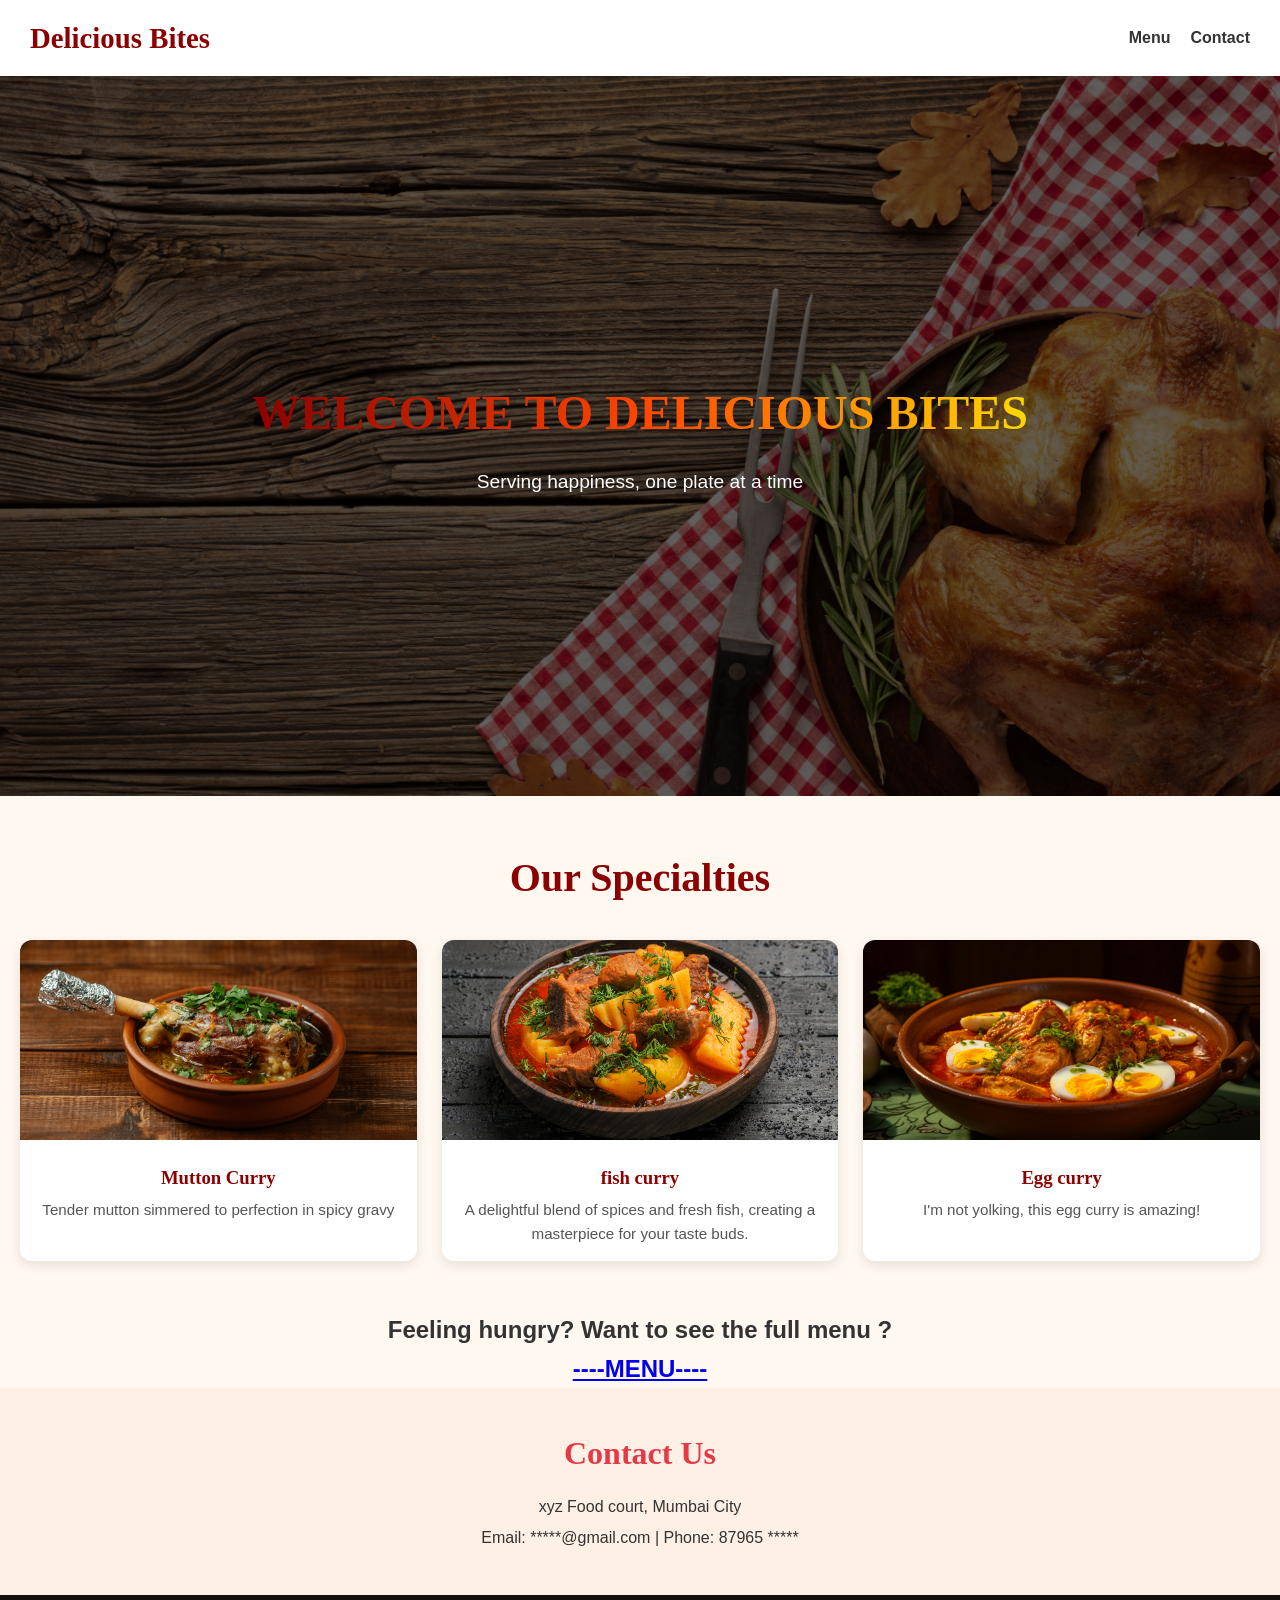
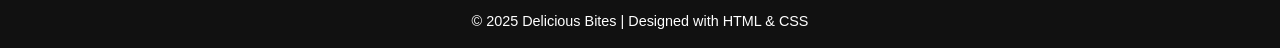
<file: index.html>
<!DOCTYPE html>
<html lang="en">
<head>
  <meta charset="UTF-8">
  <meta name="viewport" content="width=device-width, initial-scale=1.0">
  <title>Delicious Bites | Restaurant</title>
   <link rel="stylesheet" href="style3.css">
</head>
<body>
  
  <nav>
    <h1>Delicious Bites</h1>
    <ul>
     
      <li><a href="menu.html">Menu</a></li>
      <li><a href="contact.html">Contact</a></li>
    </ul>
  </nav>

  <section class="hero">
    <h2>Welcome to Delicious Bites</h2>
    <p>Serving happiness, one plate at a time</p>
  </section>

 
  <section class="menu" id="menu">
    <h2>Our Specialties</h2>
    <div class="menu-items">
      <div class="menu-item">
        <img src="lamb-bone-sauteed-bone-broth-with-herbs-tomato-sauce.jpg" alt="mutton curry">
        <h3>Mutton Curry</h3>
        <p>Tender mutton simmered to perfection in spicy gravy</p>
      </div>
      <div class="menu-item">
        <img src="fish.jpg" alt="fish curry">
        <h3>fish curry</h3>
        <p>A delightful blend of spices and fresh fish, creating a masterpiece for your taste buds.</p>
      </div>
      <div class="menu-item">
        <img src="delicious-meal-table.jpg" alt="Egg curry">
        <h3>Egg curry</h3>
        <p>I'm not yolking, this egg curry is amazing!</p>
      </div>
    </div>
  </section>

  <h2 style="text-align: center;"> Feeling hungry? Want to see the full menu ?
             <br> <a href="menu.html">----MENU----</a>
  </h2>

 
  <section class="contact" id="contact">
    <h2>Contact Us</h2>
    <p>xyz Food court, Mumbai City</p>
    <p>Email: *****@gmail.com | Phone: 87965 *****</p> 
  </section>

 
  <footer>
    <p>&copy; 2025 Delicious Bites | Designed with HTML & CSS</p>
  </footer>
</body>
</html>
</file>
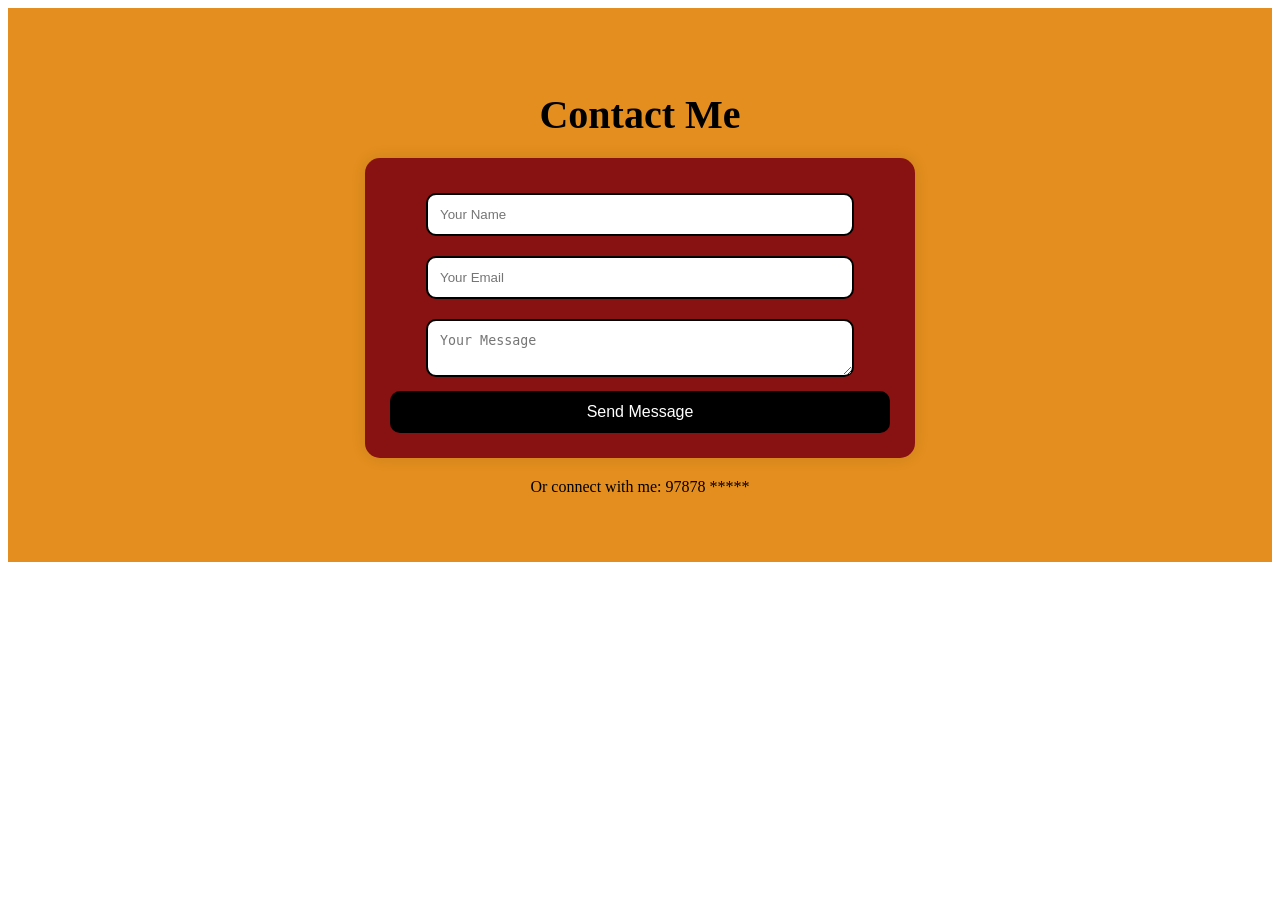
<file: contact.html>
<!DOCTYPE html>
<html lang="en">
<head>
    <meta charset="UTF-8">
    <meta name="viewport" content="width=device-width, initial-scale=1.0">
    <title>Contact</title>
</head>
<style>
    .contact {
  padding: 50px;
  background: #e38e1e;
  text-align: center;
}

.contact h1 {
  margin-bottom: 20px;
  font-size: 2.5rem;
  color: #000000;
}

form {
  max-width: 500px;
  margin: auto;
  background: rgb(136, 17, 17);
  padding: 25px;
  border-radius: 15px;
  box-shadow: 0 0 15px rgba(0, 0, 0, 0.1);
}

form input, form textarea {
  width: 80%;
  margin: 10px 0;
  padding: 12px;
  border: 2px solid #000000;
  border-radius: 10px;
}

form button {
  width: 100%;
  padding: 12px;
  border: none;
  background: #010000;
  color: rgb(255, 255, 255);
  font-size: 1rem;
  border-radius: 10px;
  transition: 0.3s;
}

form button:hover {
  background: #fffdfd;
}

.socials {
  margin-top: 20px;
}
</style>
<body>
    <section class="contact" id="contact">
  <h1>Contact Me</h1>
  <form>
    <input type="text" placeholder="Your Name" required>
    <input type="email" placeholder="Your Email" required>
    <textarea placeholder="Your Message" required></textarea>
    <button type="submit">Send Message</button>
  </form>
  <div class="socials">
    <p>Or connect with me: 97878 *****</p>
  
  </div>
</section>
    
</body>
</html>
</file>
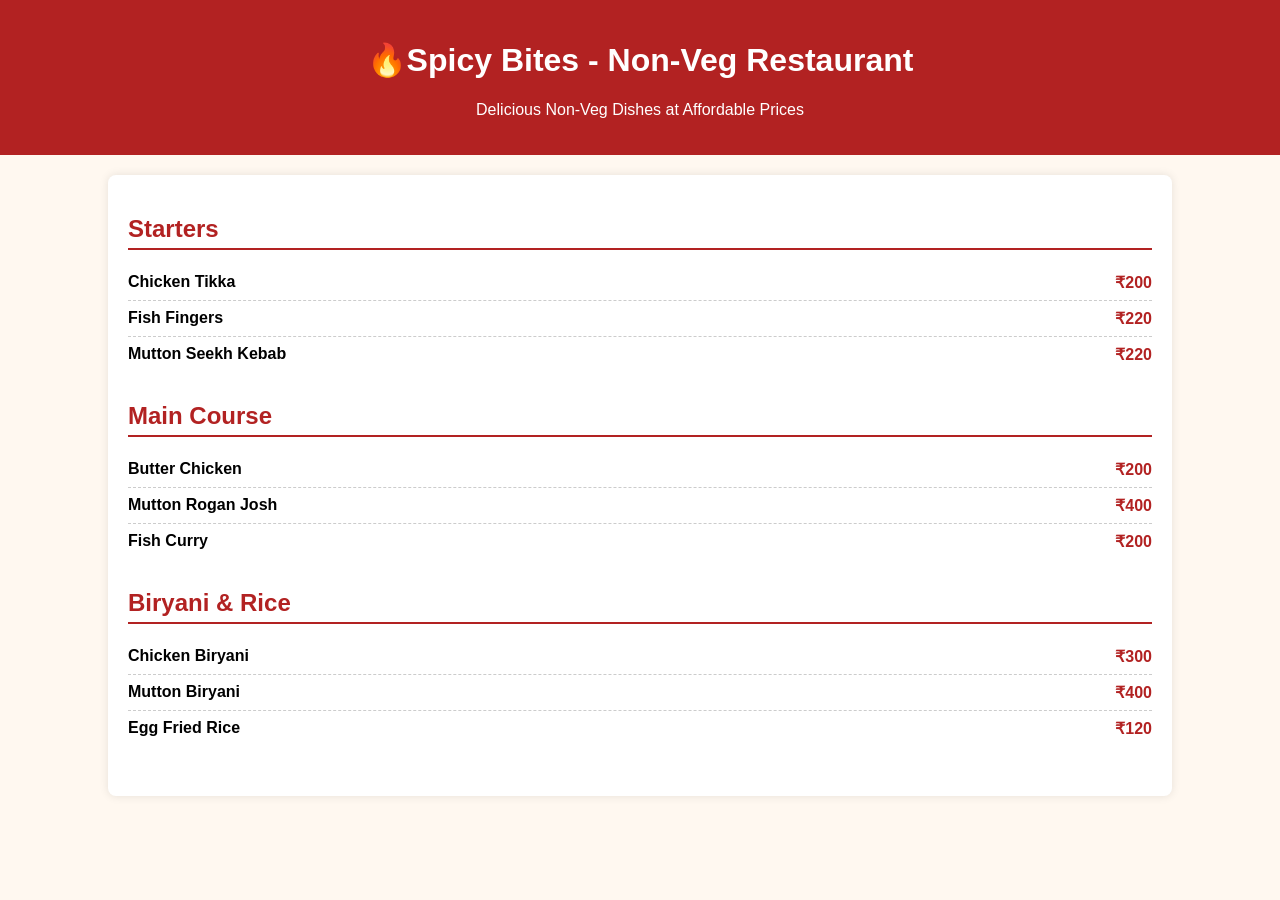
<file: menu.html>
<!DOCTYPE html>
<html lang="en">
<head>
  <meta charset="UTF-8">
  <meta name="viewport" content="width=device-width, initial-scale=1.0">
  <title>Non-Veg Restaurant Menu</title>
  <style>
    body {
      font-family: Arial, sans-serif;
      background: #fff8f0;
      margin: 0;
      padding: 0;
    }

    header {
      background: #b22222;
      color: white;
      text-align: center;
      padding: 20px 0;
    }


    .menu-container {
      width: 80%;
      margin: 20px auto;
      background: #ffffff;
      padding: 20px;
      border-radius: 8px;
      box-shadow: 0 0 10px rgba(0,0,0,0.1);
    }

    .menu-section {
      margin-bottom: 30px;
    }

    .menu-section h2 {
      border-bottom: 2px solid #b22222;
      padding-bottom: 5px;
      margin-bottom: 15px;
      color: #b22222;
    }

    .menu-item {
      display: flex;
      justify-content: space-between;
      padding: 8px 0;
      border-bottom: 1px dashed #ccc;
    }

    .menu-item:last-child {
      border-bottom: none;
    }

    .item-name {
      font-weight: bold;
    }

    .price {
      color: #b22222;
      font-weight: bold;
    }
  </style>
</head>
<body>
  <header>
    <h1>🔥Spicy Bites - Non-Veg Restaurant</h1>
    <p>Delicious Non-Veg Dishes at Affordable Prices</p>
  </header>

  <div class="menu-container">
    <div class="menu-section">
      <h2>Starters</h2>
      <div class="menu-item">
        <span class="item-name">Chicken Tikka</span>
        <span class="price">₹200</span>
      </div>
      <div class="menu-item">
        <span class="item-name">Fish Fingers</span>
        <span class="price">₹220</span>
      </div>
      <div class="menu-item">
        <span class="item-name">Mutton Seekh Kebab</span>
        <span class="price">₹220</span>
      </div>
    </div>

    <div class="menu-section">
      <h2>Main Course</h2>
      <div class="menu-item">
        <span class="item-name">Butter Chicken</span>
        <span class="price">₹200</span>
      </div>
      <div class="menu-item">
        <span class="item-name">Mutton Rogan Josh</span>
        <span class="price">₹400</span>
      </div>
      <div class="menu-item">
        <span class="item-name">Fish Curry</span>
        <span class="price">₹200</span>
      </div>
    </div>

    <div class="menu-section">
      <h2>Biryani & Rice</h2>
      <div class="menu-item">
        <span class="item-name">Chicken Biryani</span>
        <span class="price">₹300</span>
      </div>
      <div class="menu-item">
        <span class="item-name">Mutton Biryani</span>
        <span class="price">₹400</span>
      </div>
      <div class="menu-item">
        <span class="item-name">Egg Fried Rice</span>
        <span class="price">₹120</span>
      </div>
    </div>
  </div>
</body>
</html>
</file>
<file: style3.css>
* {
  margin: 0;
  padding: 0;
  box-sizing: border-box;
}


body {
  font-family: 'Poppins', sans-serif;
  background: #fff8f0;
  color: #333;
  line-height: 1.6;
}

nav {
  display: flex;
  justify-content: space-between;
  align-items: center;
  padding: 15px 30px;
  background: #fff;
  position: sticky;
  top: 0;
  z-index: 1000;
  box-shadow: 0 2px 6px rgba(0,0,0,0.1);
}

nav h1 {
  font-family: 'Playfair Display', serif;
  font-size: 1.8rem;
  color: #8B0000; 
}

nav ul {
  list-style: none;
  display: flex;
  gap: 20px;
}

nav ul li a {
  text-decoration: none;
  color: #333;
  font-weight: bold;
  transition: 0.3s;
}

nav ul li a:hover {
  color: #e63946; 
}


.hero {
  height: 80vh;
  background: url("flat-lay-frame-with-turkey-wooden-table.jpg") center/cover no-repeat;
  display: flex;
  flex-direction: column;
  justify-content: center;
  align-items: center;
  text-align: center;
  color: white;
  background-blend-mode: darken;
  background-color: rgba(0,0,0,0.6); 
  padding: 20px;
}

.hero h2 {
  font-size: 3rem;
  font-family: 'Playfair Display', serif;
  text-transform: uppercase;
  background: linear-gradient(to right, #8B0000, #FF4500, #FFD700);
  -webkit-background-clip: text;
  -webkit-text-fill-color: transparent;
  margin-bottom: 15px;
  border-radius: 10px;
  border-color: #8B0000;
 
}

.hero p {
  font-size: 1.2rem;
  
}


.menu {
  padding: 50px 20px;
  text-align: center;
}

.menu h2 {
  font-size: 2.5rem;
  margin-bottom: 30px;
  font-family: 'Playfair Display', serif;
  color: #8B0000;
}

.menu-items {
  display: grid;
  grid-template-columns: repeat(auto-fit, minmax(280px, 1fr));
  gap: 25px;
}

.menu-item {
  background: #fff;
  border-radius: 12px;
  box-shadow: 0 4px 12px rgba(0,0,0,0.1);
  overflow: hidden;
  transition: transform 0.3s;
}

.menu-item img {
  width: 100%;
  height: 200px;
  object-fit: cover;
}

.menu-item:hover {
  transform: scale(1.05);
}

.menu-item h3 {
  margin: 15px 10px 5px;
  font-family: 'Playfair Display', serif;
  color: #8B0000;
}

.menu-item p {
  margin: 0 10px 15px;
  color: #555;
  font-size: 0.95rem;
}


.contact {
  padding: 40px 20px;
  background: #fff0e6;
  text-align: center;
}

.contact h2 {
  font-size: 2rem;
  margin-bottom: 15px;
  font-family: 'Playfair Display', serif;
  color: #e63946;
}

.contact p {
  font-size: 1rem;
  margin: 5px 0;
}


footer {
  background: #111;
  color: white;
  text-align: center;
  padding: 15px;
  font-size: 0.9rem;
}
</file>
